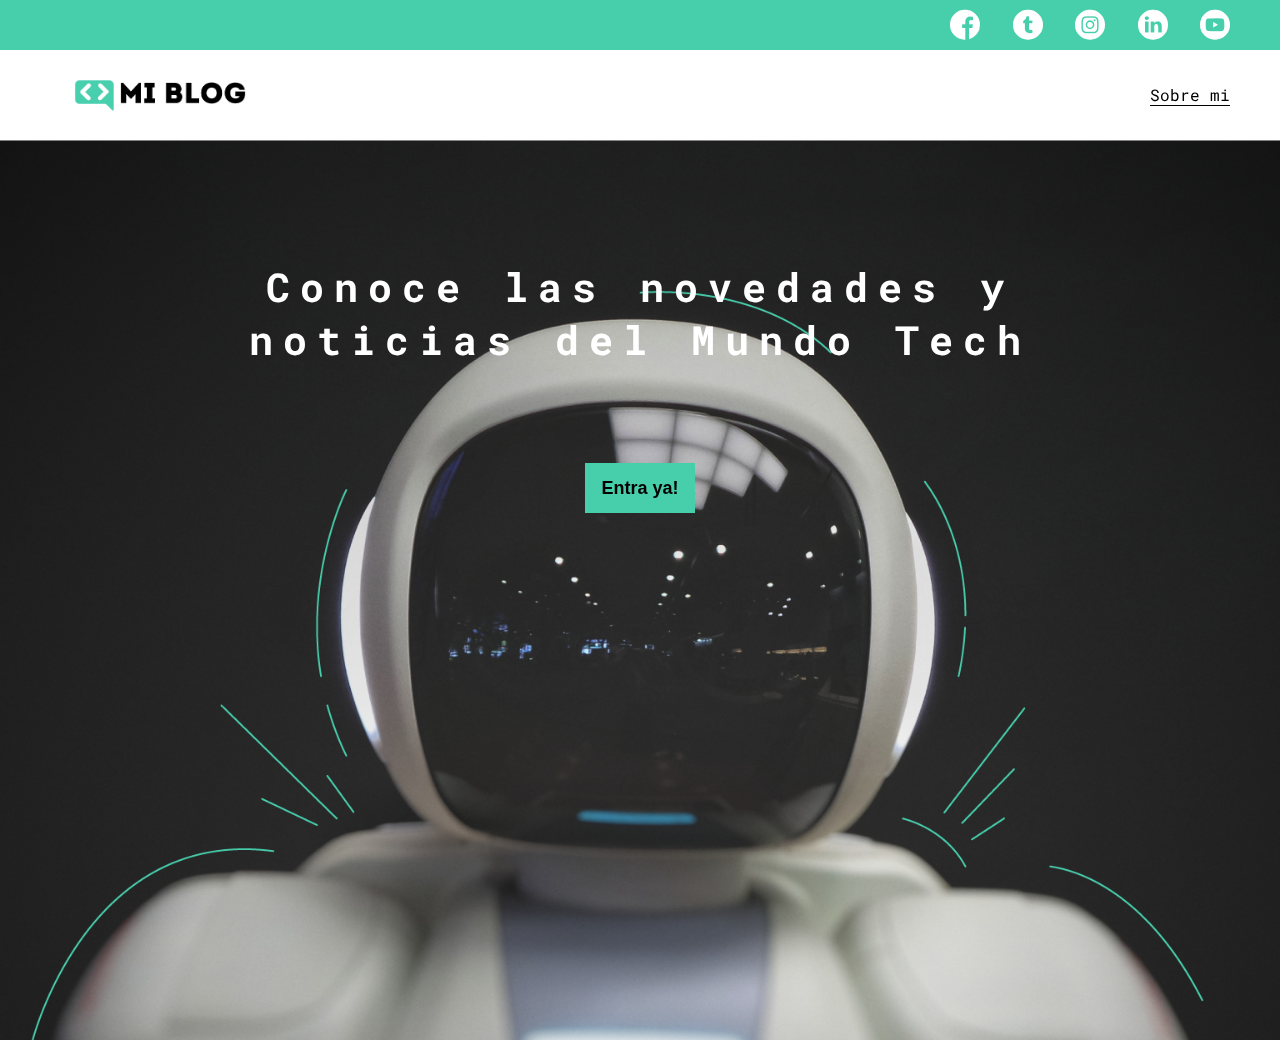
<file: index.html>
<!DOCTYPE html>
<html lang="en">
  <head>
    <meta charset="UTF-8" />
    <meta http-equiv="X-UA-Compatible" content="IE=edge" />
    <meta name="viewport" content="width=device-width, initial-scale=1.0" />
    <link rel="stylesheet" href="css/index.css" />
    <link rel="stylesheet" href="css/font/flaticon.css" />
    <link rel="preconnect" href="https://fonts.googleapis.com" />
    <link rel="preconnect" href="https://fonts.gstatic.com" crossorigin />
    <link
      href="https://fonts.googleapis.com/css2?family=Roboto+Mono:wght@400;500;700&family=Roboto+Slab:wght@400;700&family=Roboto:ital,wght@0,400;0,500;0,700;1,900&display=swap"
      rel="stylesheet"
    />
    <title>Mi Blog</title>
  </head>
  <body>
    <header>
      <section class="header-icons-container">
        <div class="icons">
          <a href=""><span class="flaticon-001-facebook"></span></a>
          <a href=""><span class="flaticon-002-twitter"></span></a>
          <a href=""><span class="flaticon-011-instagram"></span></a>
          <a href=""><span class="flaticon-010-linkedin"></span></a>
          <a href=""><span class="flaticon-008-youtube"></span></a>
        </div>
      </section>
      <nav>
        <section class="nav-logo-container">
          <a href="index.html"
            ><img src="assets/img/Logo-negro.png" alt="Logo del blog"
          /></a>
        </section>
        <section class="profile-link">
          <a href="profile.html">Sobre mi</a>
        </section>
      </nav>
    </header>
    <main class="home-main">
      <section>
        <p class="home-main-text">
          Conoce las novedades y noticias del Mundo Tech
        </p>
        <button class="home-main-button">
          <a href="blogs.html">Entra ya!</a>
        </button>
      </section>
    </main>
  </body>
</html>
</file>
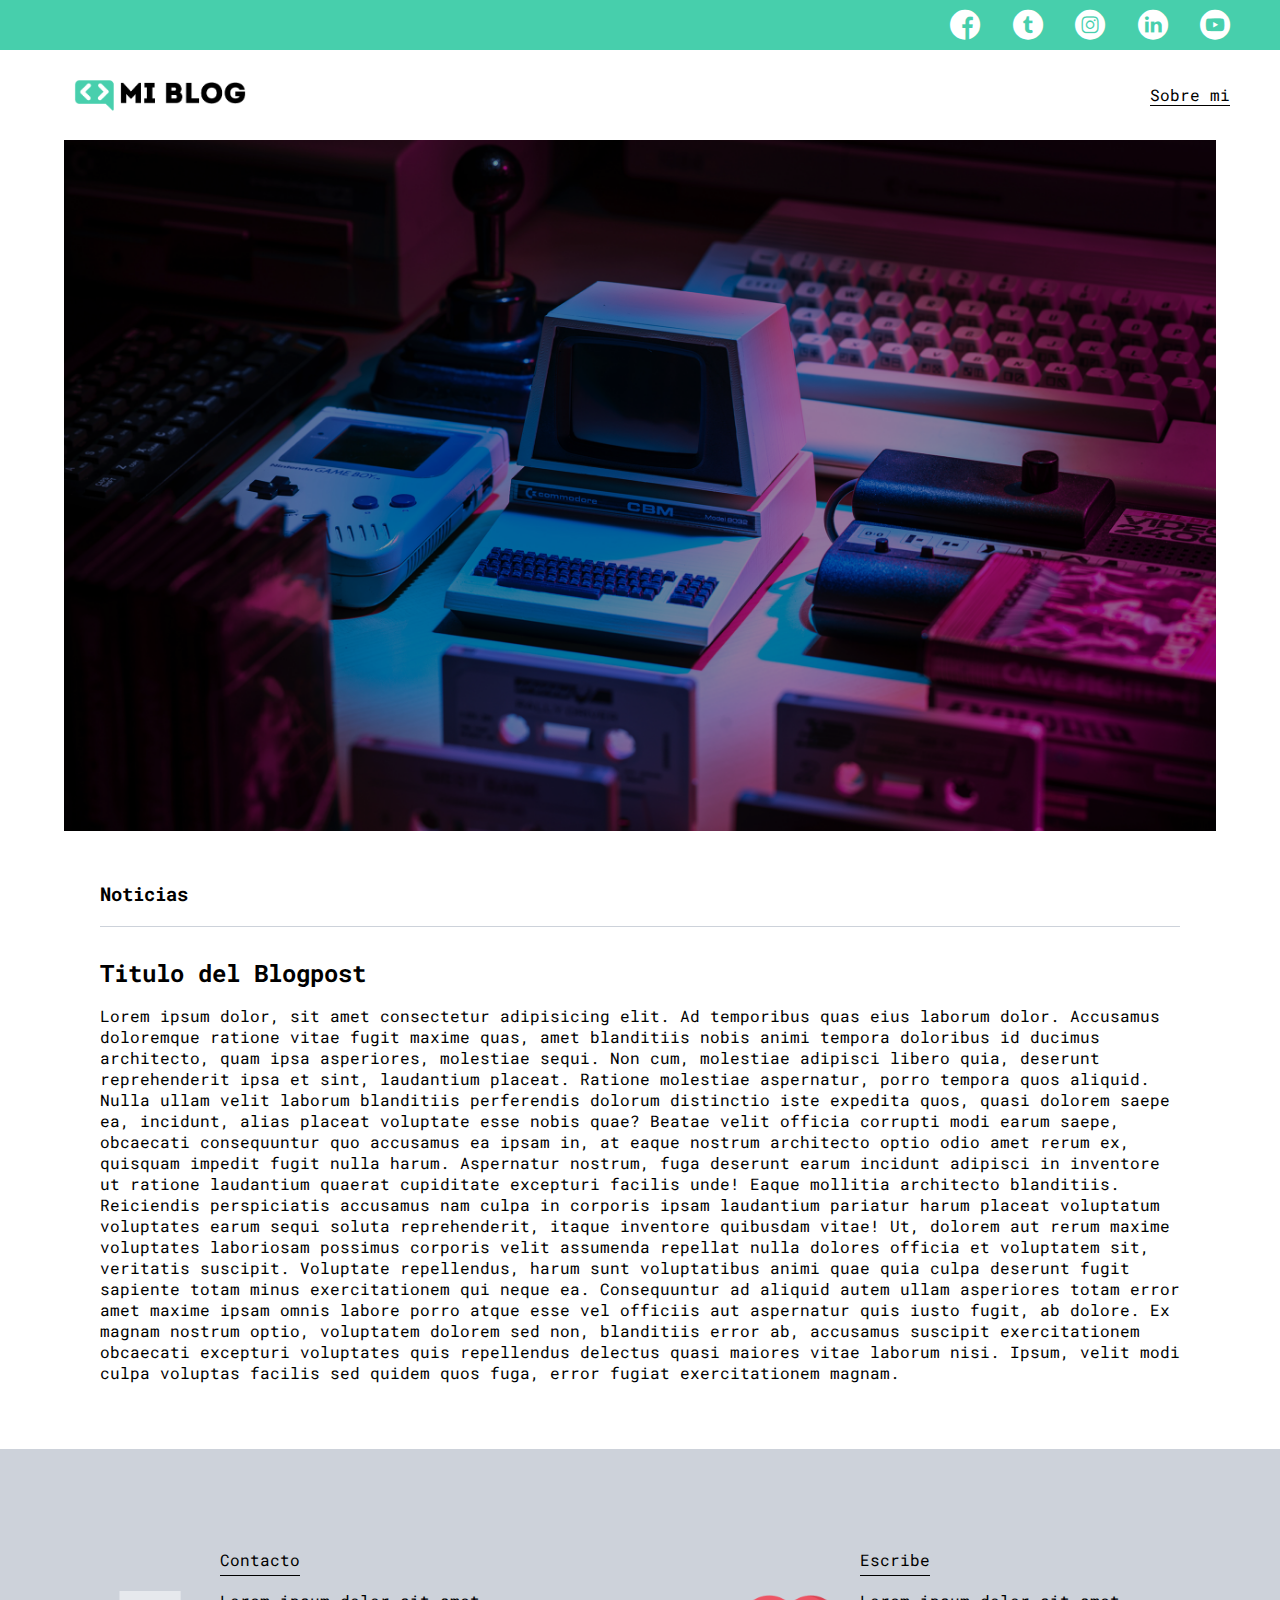
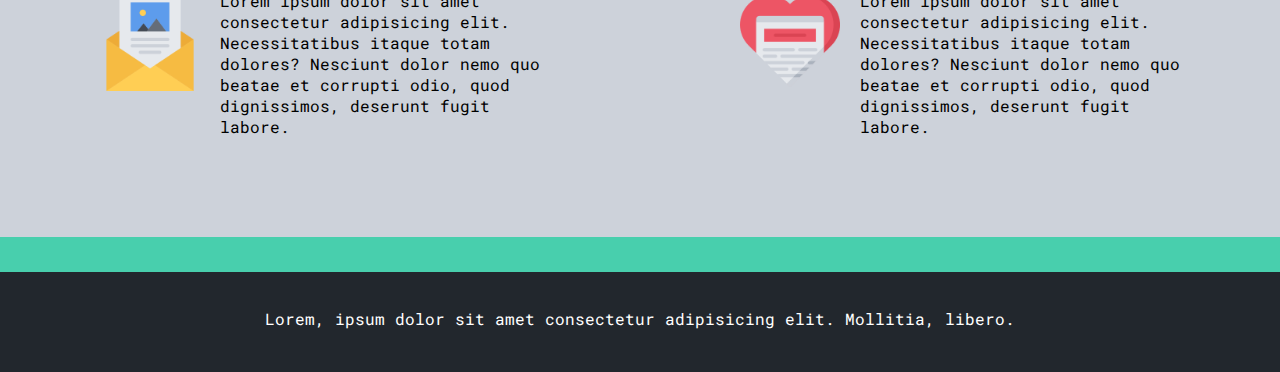
<file: blog.html>
<!DOCTYPE html>
<html lang="en">
  <head>
    <meta charset="UTF-8" />
    <meta http-equiv="X-UA-Compatible" content="IE=edge" />
    <meta name="viewport" content="width=device-width, initial-scale=1.0" />
    <link rel="stylesheet" href="css/blog.css" />
    <link rel="stylesheet" href="css/font/flaticon.css" />
    <link rel="preconnect" href="https://fonts.googleapis.com" />
    <link rel="preconnect" href="https://fonts.gstatic.com" crossorigin />
    <link
      href="https://fonts.googleapis.com/css2?family=Roboto+Mono:wght@400;500;700&family=Roboto+Slab:wght@400;700&family=Roboto:ital,wght@0,400;0,500;0,700;1,900&display=swap"
      rel="stylesheet"
    />
    <title>Mi Blog</title>
  </head>
  <body>
    <header>
      <section class="header-icons-container">
        <div class="icons">
          <a href=""><span class="flaticon-001-facebook"></span></a>
          <a href=""><span class="flaticon-002-twitter"></span></a>
          <a href=""><span class="flaticon-011-instagram"></span></a>
          <a href=""><span class="flaticon-010-linkedin"></span></a>
          <a href=""><span class="flaticon-008-youtube"></span></a>
        </div>
      </section>
      <nav>
        <section class="nav-logo-container">
          <a href="index.html"
            ><img src="assets/img/Logo-negro.png" alt="Logo del blog"
          /></a>
        </section>
        <section class="profile-link">
          <a href="profile.html">Sobre mi</a>
        </section>
      </nav>
    </header>
    <main class="blog-main">
      <section class="blog-main-image-container">
        <div class="blog-main-img">
          <img src="assets/img/main-news-img.png" alt="" />
        </div>
      </section>
      <section class="blog-main-description-container">
        <div class="grid-container blog-main-description">
          <span class="blog-main-description-new">Noticias</span>
          <div class="blog-main-description-info">
            <span class="blog-main-description-title">Titulo del Blogpost</span>
            <p>
              Lorem ipsum dolor, sit amet consectetur adipisicing elit. Ad
              temporibus quas eius laborum dolor. Accusamus doloremque ratione
              vitae fugit maxime quas, amet blanditiis nobis animi tempora
              doloribus id ducimus architecto, quam ipsa asperiores, molestiae
              sequi. Non cum, molestiae adipisci libero quia, deserunt
              reprehenderit ipsa et sint, laudantium placeat. Ratione molestiae
              aspernatur, porro tempora quos aliquid. Nulla ullam velit laborum
              blanditiis perferendis dolorum distinctio iste expedita quos,
              quasi dolorem saepe ea, incidunt, alias placeat voluptate esse
              nobis quae? Beatae velit officia corrupti modi earum saepe,
              obcaecati consequuntur quo accusamus ea ipsam in, at eaque nostrum
              architecto optio odio amet rerum ex, quisquam impedit fugit nulla
              harum. Aspernatur nostrum, fuga deserunt earum incidunt adipisci
              in inventore ut ratione laudantium quaerat cupiditate excepturi
              facilis unde! Eaque mollitia architecto blanditiis. Reiciendis
              perspiciatis accusamus nam culpa in corporis ipsam laudantium
              pariatur harum placeat voluptatum voluptates earum sequi soluta
              reprehenderit, itaque inventore quibusdam vitae! Ut, dolorem aut
              rerum maxime voluptates laboriosam possimus corporis velit
              assumenda repellat nulla dolores officia et voluptatem sit,
              veritatis suscipit. Voluptate repellendus, harum sunt voluptatibus
              animi quae quia culpa deserunt fugit sapiente totam minus
              exercitationem qui neque ea. Consequuntur ad aliquid autem ullam
              asperiores totam error amet maxime ipsam omnis labore porro atque
              esse vel officiis aut aspernatur quis iusto fugit, ab dolore. Ex
              magnam nostrum optio, voluptatem dolorem sed non, blanditiis error
              ab, accusamus suscipit exercitationem obcaecati excepturi
              voluptates quis repellendus delectus quasi maiores vitae laborum
              nisi. Ipsum, velit modi culpa voluptas facilis sed quidem quos
              fuga, error fugiat exercitationem magnam.
            </p>
          </div>
        </div>
      </section>
      <section class="main-contact">
        <div class="contact-container">
          <div class="contact">
            <a href="index.html">
              <img src="assets/img/013-newsletter.png" alt="Logo del blog" />
            </a>
            <div class="contact-button-description">
              <div class="">
                <a href="index.html" class="blogs-button">Contacto</a>
              </div>
              <span>
                Lorem ipsum dolor sit amet consectetur adipisicing elit.
                Necessitatibus itaque totam dolores? Nesciunt dolor nemo quo
                beatae et corrupti odio, quod dignissimos, deserunt fugit
                labore.
              </span>
            </div>
          </div>
          <div class="writeMe">
            <a href="index.html">
              <img src="assets/img/006-like.png" alt="Logo del blog" />
            </a>
            <div class="writeMe-button-description">
              <div class="">
                <a href="index.html" class="blogs-button">Escribe</a>
              </div>
              <span>
                Lorem ipsum dolor sit amet consectetur adipisicing elit.
                Necessitatibus itaque totam dolores? Nesciunt dolor nemo quo
                beatae et corrupti odio, quod dignissimos, deserunt fugit
                labore.
              </span>
            </div>
          </div>
        </div>
      </section>
    </main>
  </body>
  <footer>
    <p>
      Lorem, ipsum dolor sit amet consectetur adipisicing elit. Mollitia,
      libero.
    </p>
  </footer>
</html>
</file>
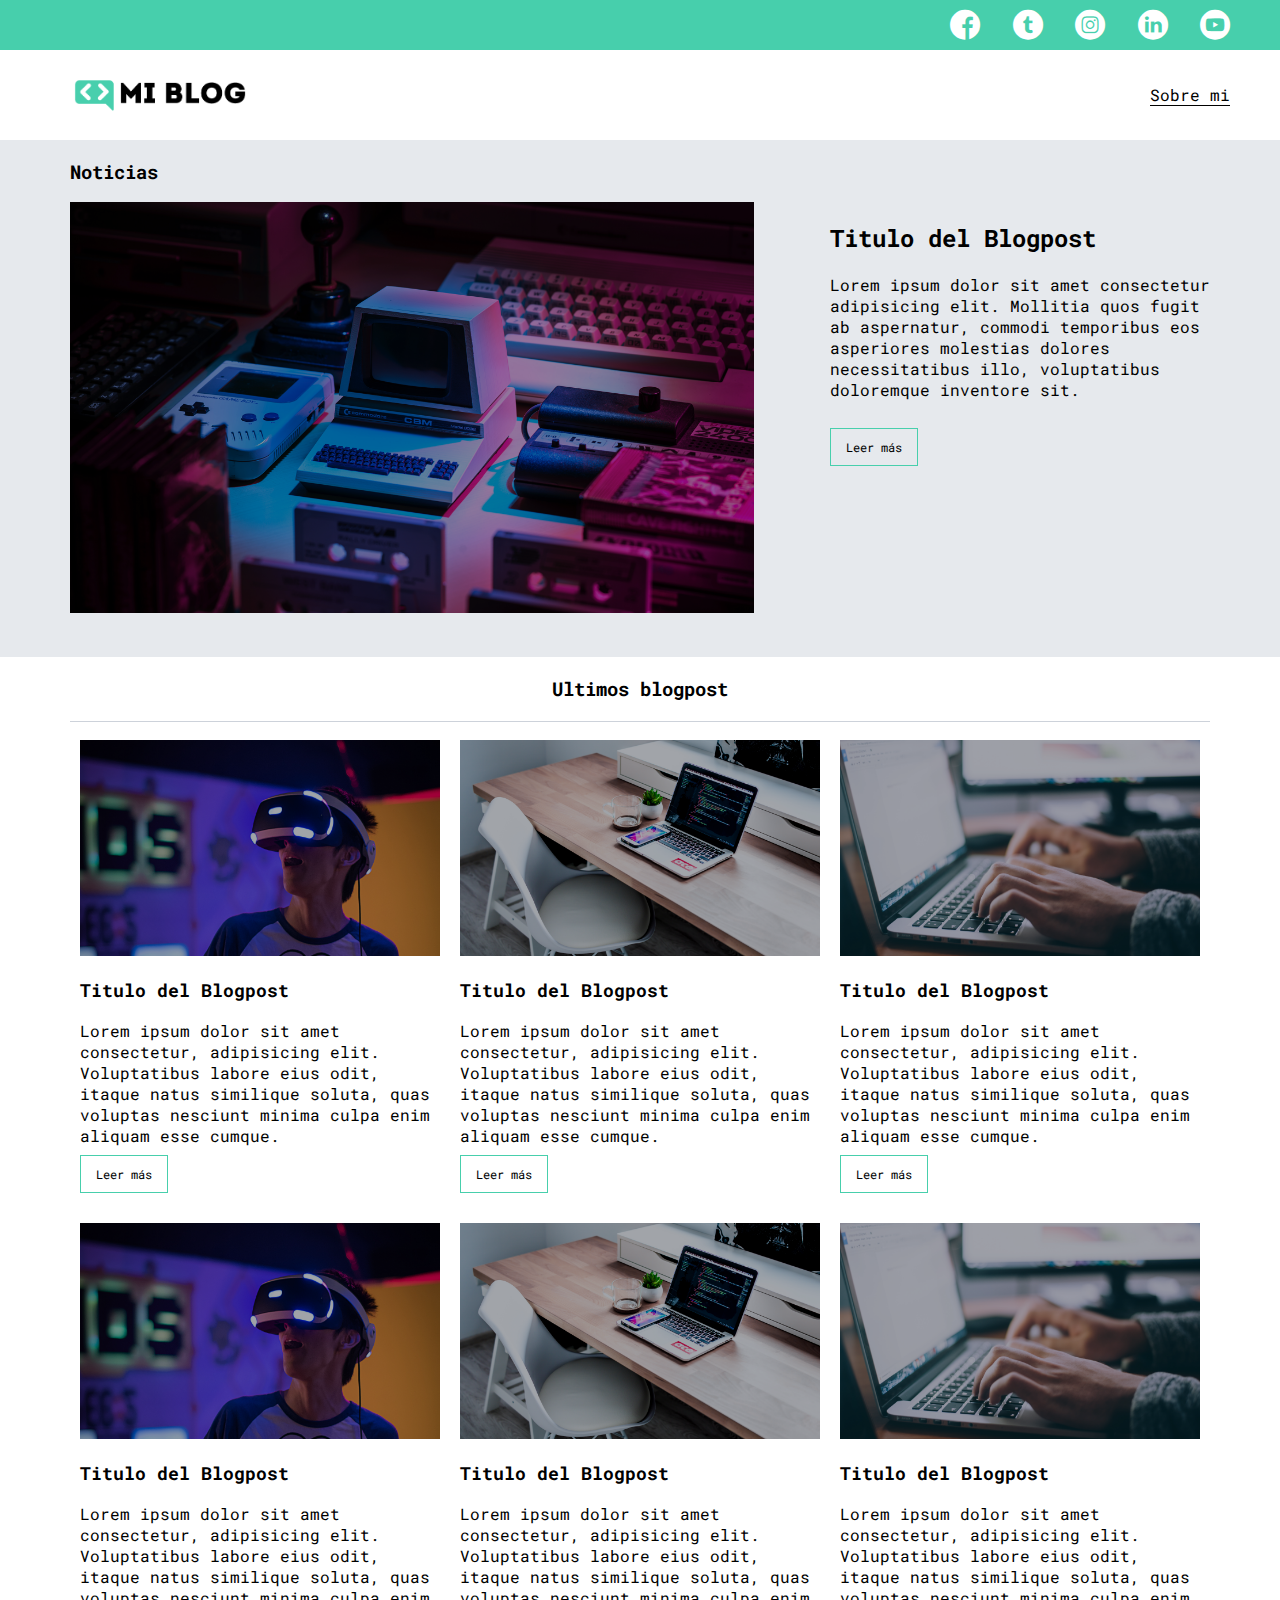
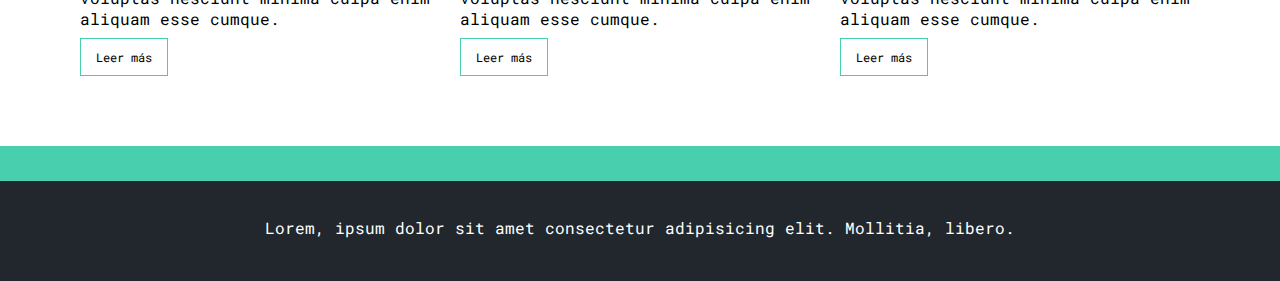
<file: blogs.html>
<!DOCTYPE html>
<html lang="en">
  <head>
    <meta charset="UTF-8" />
    <meta http-equiv="X-UA-Compatible" content="IE=edge" />
    <meta name="viewport" content="width=device-width, initial-scale=1.0" />
    <link rel="stylesheet" href="css/blogs.css" />
    <link rel="stylesheet" href="css/font/flaticon.css" />
    <link rel="preconnect" href="https://fonts.googleapis.com" />
    <link rel="preconnect" href="https://fonts.gstatic.com" crossorigin />
    <link
      href="https://fonts.googleapis.com/css2?family=Roboto+Mono:wght@400;500;700&family=Roboto+Slab:wght@400;700&family=Roboto:ital,wght@0,400;0,500;0,700;1,900&display=swap"
      rel="stylesheet"
    />
    <title>Mi Blog</title>
  </head>
  <body>
    <header>
      <section class="header-icons-container">
        <div class="icons">
          <a href=""><span class="flaticon-001-facebook"></span></a>
          <a href=""><span class="flaticon-002-twitter"></span></a>
          <a href=""><span class="flaticon-011-instagram"></span></a>
          <a href=""><span class="flaticon-010-linkedin"></span></a>
          <a href=""><span class="flaticon-008-youtube"></span></a>
        </div>
      </section>
      <nav>
        <section class="nav-logo-container">
          <a href="index.html"
            ><img src="assets/img/Logo-negro.png" alt="Logo del blog"
          /></a>
        </section>
        <section class="profile-link">
          <a href="profile.html">Sobre mi</a>
        </section>
      </nav>
    </header>
    <main class="blogs-main">
      <section class="blogs-news-container">
        <div class="grid-container blogs-main-new">
          <h3>Noticias</h3>
          <div class="blogs-news-img-container">
            <img
              src="assets/img/main-news-img.png"
              alt="Imagen principal del blog"
            />
          </div>
          <div class="blogs-news-info-container">
            <h2>Titulo del Blogpost</h2>
            <p>
              Lorem ipsum dolor sit amet consectetur adipisicing elit. Mollitia
              quos fugit ab aspernatur, commodi temporibus eos asperiores
              molestias dolores necessitatibus illo, voluptatibus doloremque
              inventore sit.
            </p>
            <a href="blog.html" class="blogs-button">Leer más</a>
          </div>
        </div>
      </section>
      <section class="blogs-post-container">
        <div class="grid-container">
          <h3>Ultimos blogpost</h3>
          <div class="blogs-post-article-container">
            <article class="blogs-post-container">
              <img src="assets/img/post-1.png" alt="" />
              <p class="blogs-post-article-title">Titulo del Blogpost</p>
              <p>
                Lorem ipsum dolor sit amet consectetur, adipisicing elit.
                Voluptatibus labore eius odit, itaque natus similique soluta,
                quas voluptas nesciunt minima culpa enim aliquam esse cumque.
              </p>
              <a href="blog.html" class="blogs-button">Leer más</a>
            </article>
            <article class="blogs-post-container">
              <img src="assets/img/post-2.png" alt="" />
              <p class="blogs-post-article-title">Titulo del Blogpost</p>
              <p>
                Lorem ipsum dolor sit amet consectetur, adipisicing elit.
                Voluptatibus labore eius odit, itaque natus similique soluta,
                quas voluptas nesciunt minima culpa enim aliquam esse cumque.
              </p>
              <a href="blog.html" class="blogs-button">Leer más</a>
            </article>
            <article class="blogs-post-container">
              <img src="assets/img/post-3.png" alt="" />
              <p class="blogs-post-article-title">Titulo del Blogpost</p>
              <p>
                Lorem ipsum dolor sit amet consectetur, adipisicing elit.
                Voluptatibus labore eius odit, itaque natus similique soluta,
                quas voluptas nesciunt minima culpa enim aliquam esse cumque.
              </p>
              <a href="blog.html" class="blogs-button">Leer más</a>
            </article>
            <article class="blogs-post-container">
              <img src="assets/img/post-1.png" alt="" />
              <p class="blogs-post-article-title">Titulo del Blogpost</p>
              <p>
                Lorem ipsum dolor sit amet consectetur, adipisicing elit.
                Voluptatibus labore eius odit, itaque natus similique soluta,
                quas voluptas nesciunt minima culpa enim aliquam esse cumque.
              </p>
              <a href="blog.html" class="blogs-button">Leer más</a>
            </article>
            <article class="blogs-post-container">
              <img src="assets/img/post-2.png" alt="" />
              <p class="blogs-post-article-title">Titulo del Blogpost</p>
              <p>
                Lorem ipsum dolor sit amet consectetur, adipisicing elit.
                Voluptatibus labore eius odit, itaque natus similique soluta,
                quas voluptas nesciunt minima culpa enim aliquam esse cumque.
              </p>
              <a href="blog.html" class="blogs-button">Leer más</a>
            </article>
            <article class="blogs-post-container">
              <img src="assets/img/post-3.png" alt="" />
              <p class="blogs-post-article-title">Titulo del Blogpost</p>
              <p>
                Lorem ipsum dolor sit amet consectetur, adipisicing elit.
                Voluptatibus labore eius odit, itaque natus similique soluta,
                quas voluptas nesciunt minima culpa enim aliquam esse cumque.
              </p>
              <a href="blog.html" class="blogs-button">Leer más</a>
            </article>
          </div>
        </div>
      </section>
    </main>
  </body>
  <footer>
    <p>
      Lorem, ipsum dolor sit amet consectetur adipisicing elit. Mollitia,
      libero.
    </p>
  </footer>
</html>
</file>
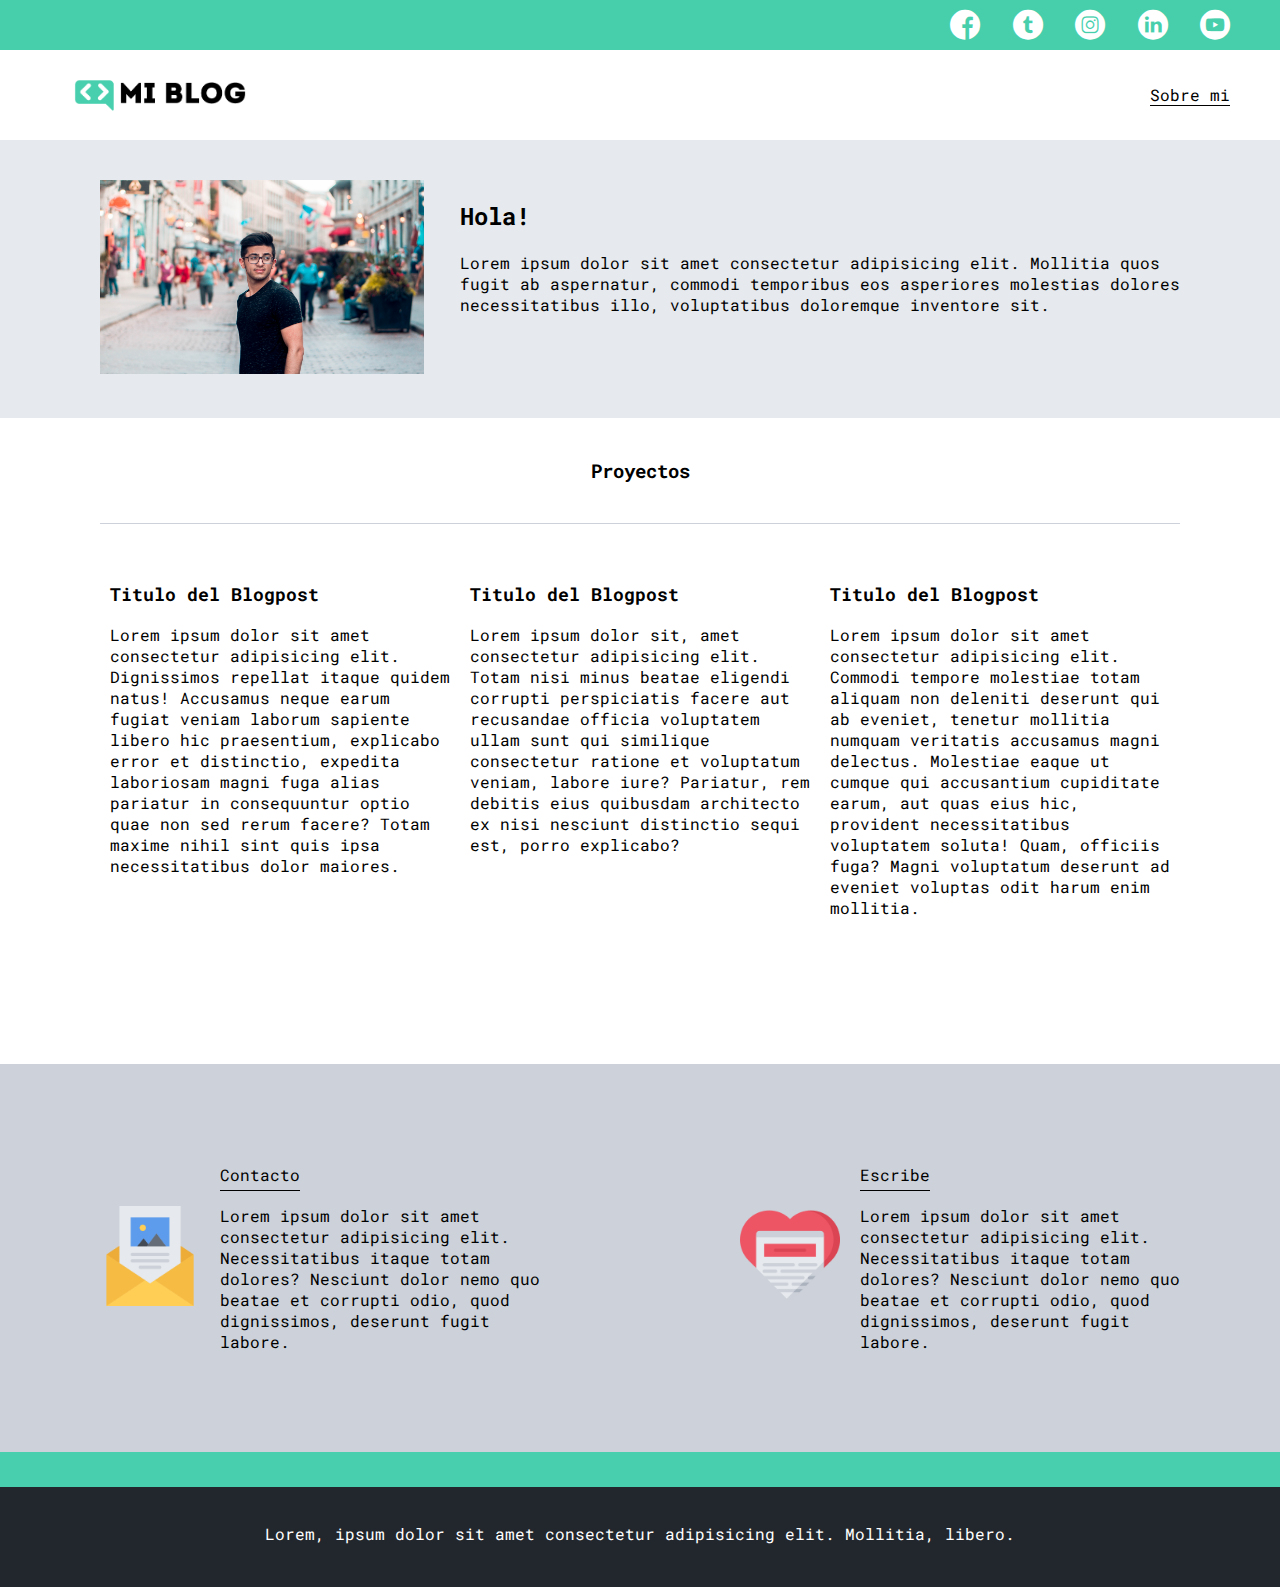
<file: profile.html>
<!DOCTYPE html>
<html lang="en">
  <head>
    <meta charset="UTF-8" />
    <meta http-equiv="X-UA-Compatible" content="IE=edge" />
    <meta name="viewport" content="width=device-width, initial-scale=1.0" />
    <link rel="stylesheet" href="css/profile.css" />
    <link rel="stylesheet" href="css/font/flaticon.css" />
    <link rel="preconnect" href="https://fonts.googleapis.com" />
    <link rel="preconnect" href="https://fonts.gstatic.com" crossorigin />
    <link
      href="https://fonts.googleapis.com/css2?family=Roboto+Mono:wght@400;500;700&family=Roboto+Slab:wght@400;700&family=Roboto:ital,wght@0,400;0,500;0,700;1,900&display=swap"
      rel="stylesheet"
    />
    <title>Mi Blog</title>
  </head>
  <body>
    <header>
      <section class="header-icons-container">
        <div class="icons">
          <a href=""><span class="flaticon-001-facebook"></span></a>
          <a href=""><span class="flaticon-002-twitter"></span></a>
          <a href=""><span class="flaticon-011-instagram"></span></a>
          <a href=""><span class="flaticon-010-linkedin"></span></a>
          <a href=""><span class="flaticon-008-youtube"></span></a>
        </div>
      </section>
      <nav>
        <section class="nav-logo-container">
          <a href="index.html"
            ><img src="assets/img/Logo-negro.png" alt="Logo del blog"
          /></a>
        </section>
        <section class="profile-link">
          <a href="profile.html">Sobre mi</a>
        </section>
      </nav>
    </header>
    <main class="main-profile">
      <section class="blogs-news-container">
        <div class="grid-container blogs-main-new">
          <div class="blogs-news-img-container">
            <img
              src="assets/img/profile-pic.jpg"
              alt="Imagen principal del blog"
            />
          </div>
          <div class="blogs-news-info-container">
            <h2>Hola!</h2>
            <p>
              Lorem ipsum dolor sit amet consectetur adipisicing elit. Mollitia
              quos fugit ab aspernatur, commodi temporibus eos asperiores
              molestias dolores necessitatibus illo, voluptatibus doloremque
              inventore sit.
            </p>
          </div>
        </div>
      </section>
      <section class="blogs-post-container">
        <div class="grid-container">
          <h3>Proyectos</h3>
          <div class="blogs-post-article-container">
            <article class="blogs-post-container">
              <p class="blogs-post-article-title">Titulo del Blogpost</p>
              <p>
                Lorem ipsum dolor sit amet consectetur adipisicing elit.
                Dignissimos repellat itaque quidem natus! Accusamus neque earum
                fugiat veniam laborum sapiente libero hic praesentium, explicabo
                error et distinctio, expedita laboriosam magni fuga alias
                pariatur in consequuntur optio quae non sed rerum facere? Totam
                maxime nihil sint quis ipsa necessitatibus dolor maiores.
              </p>
            </article>
            <article class="blogs-post-container">
              <p class="blogs-post-article-title">Titulo del Blogpost</p>
              <p>
                Lorem ipsum dolor sit, amet consectetur adipisicing elit. Totam
                nisi minus beatae eligendi corrupti perspiciatis facere aut
                recusandae officia voluptatem ullam sunt qui similique
                consectetur ratione et voluptatum veniam, labore iure? Pariatur,
                rem debitis eius quibusdam architecto ex nisi nesciunt
                distinctio sequi est, porro explicabo?
              </p>
            </article>
            <article class="blogs-post-container">
              <p class="blogs-post-article-title">Titulo del Blogpost</p>
              <p>
                Lorem ipsum dolor sit amet consectetur adipisicing elit. Commodi
                tempore molestiae totam aliquam non deleniti deserunt qui ab
                eveniet, tenetur mollitia numquam veritatis accusamus magni
                delectus. Molestiae eaque ut cumque qui accusantium cupiditate
                earum, aut quas eius hic, provident necessitatibus voluptatem
                soluta! Quam, officiis fuga? Magni voluptatum deserunt ad
                eveniet voluptas odit harum enim mollitia.
              </p>
            </article>
          </div>
        </div>
      </section>
      <section class="main-contact">
        <div class="contact-container">
          <div class="contact">
            <a href="index.html">
              <img src="assets/img/013-newsletter.png" alt="Logo del blog" />
            </a>
            <div class="contact-button-description">
              <div class="">
                <a href="index.html" class="blogs-button">Contacto</a>
              </div>
              <span>
                Lorem ipsum dolor sit amet consectetur adipisicing elit.
                Necessitatibus itaque totam dolores? Nesciunt dolor nemo quo
                beatae et corrupti odio, quod dignissimos, deserunt fugit
                labore.
              </span>
            </div>
          </div>
          <div class="writeMe">
            <a href="index.html">
              <img src="assets/img/006-like.png" alt="Logo del blog" />
            </a>
            <div class="writeMe-button-description">
              <div class="">
                <a href="index.html" class="blogs-button">Escribe</a>
              </div>
              <span>
                Lorem ipsum dolor sit amet consectetur adipisicing elit.
                Necessitatibus itaque totam dolores? Nesciunt dolor nemo quo
                beatae et corrupti odio, quod dignissimos, deserunt fugit
                labore.
              </span>
            </div>
          </div>
        </div>
      </section>
    </main>
  </body>
  <footer>
    <p>
      Lorem, ipsum dolor sit amet consectetur adipisicing elit. Mollitia,
      libero.
    </p>
  </footer>
</html>
</file>
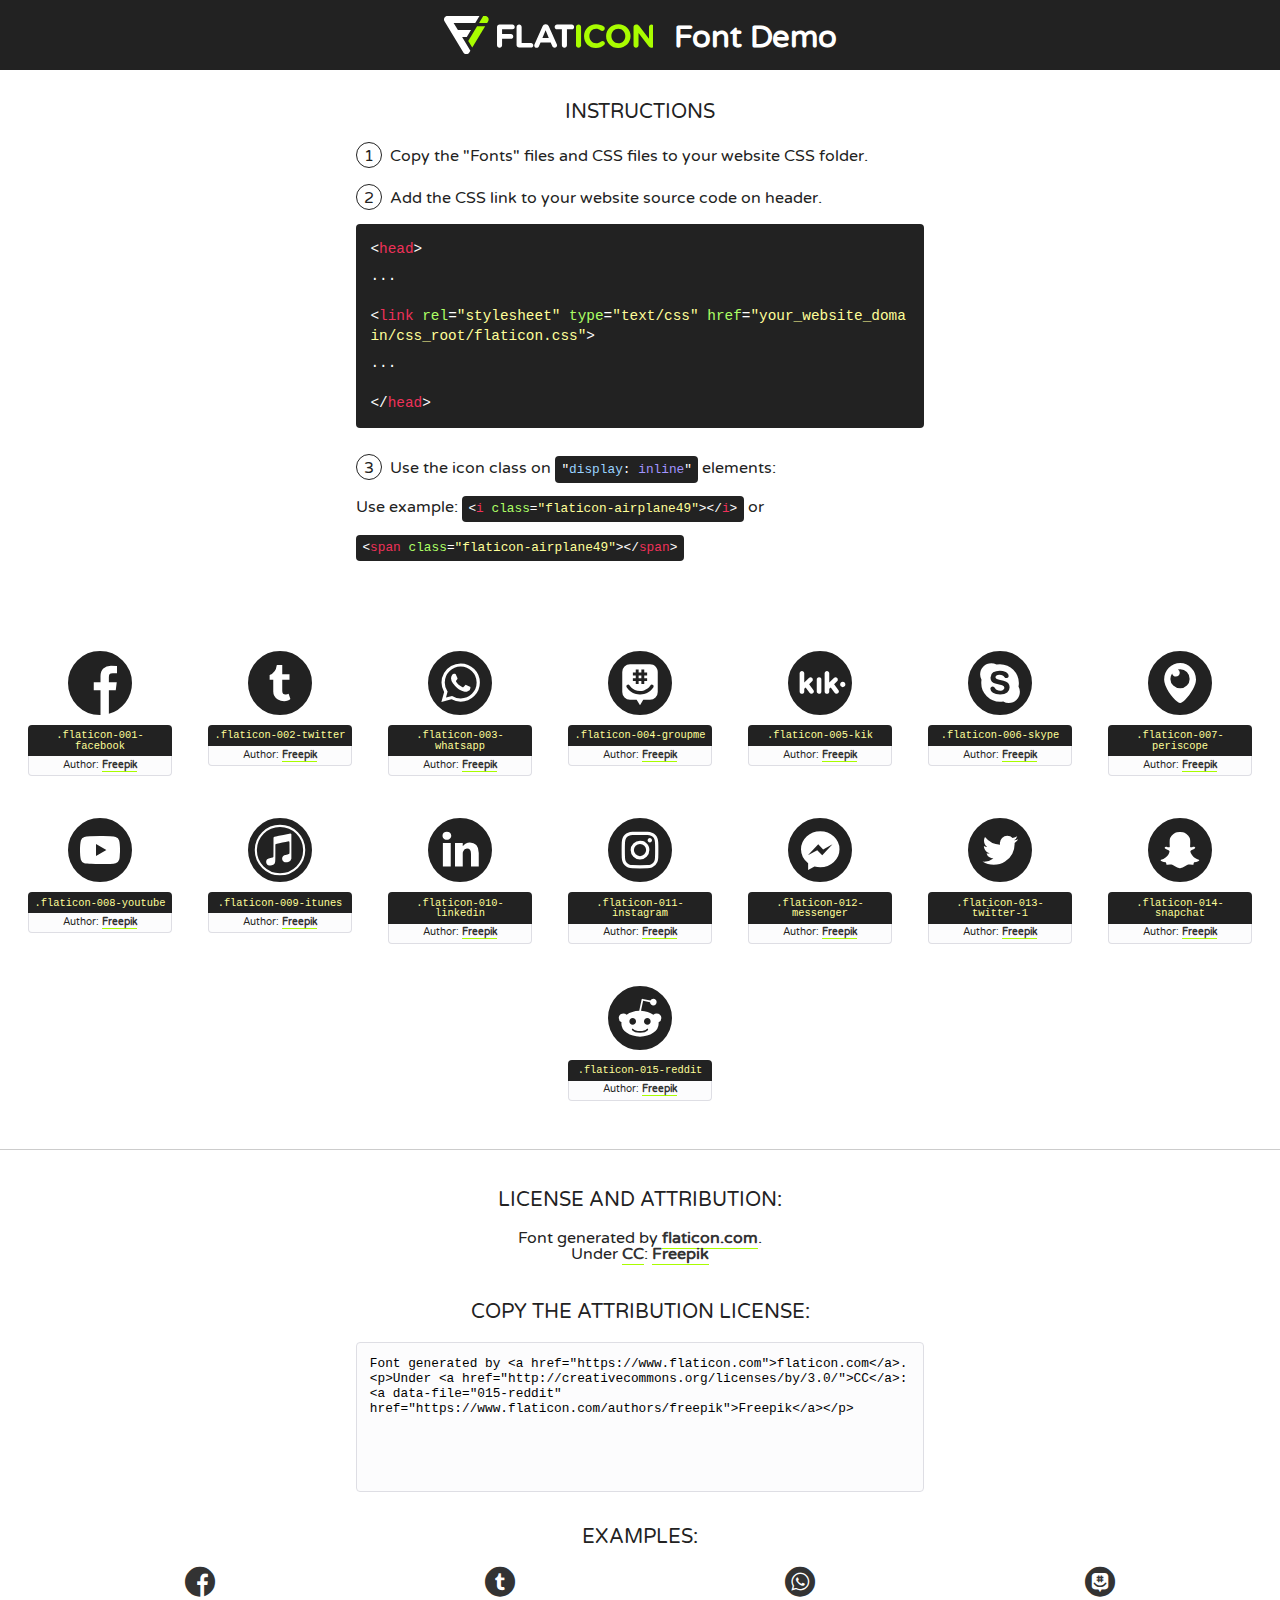
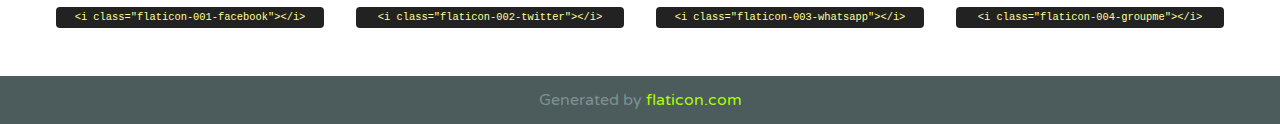
<file: css/font/flaticon.html>
<!DOCTYPE html>
<!--
  Flaticon icon font: Flaticon
  Creation date: 20/12/2018 09:27
-->
<html>
<!DOCTYPE html>
<html>

<head>
    <title>Flaticon WebFont</title>
    <link href="http://fonts.googleapis.com/css?family=Varela+Round" rel="stylesheet" type="text/css" />
    <link rel="stylesheet" type="text/css" href="flaticon.css">
    <meta charset="UTF-8">
    <style>
    html, body, div, span, applet, object, iframe,
    h1, h2, h3, h4, h5, h6, p, blockquote, pre,
    a, abbr, acronym, address, big, cite, code,
    del, dfn, em, img, ins, kbd, q, s, samp,
    small, strike, strong, sub, sup, tt, var,
    b, u, i, center,
    dl, dt, dd, ol, ul, li,
    fieldset, form, label, legend,
    table, caption, tbody, tfoot, thead, tr, th, td,
    article, aside, canvas, details, embed, 
    figure, figcaption, footer, header, hgroup, 
    menu, nav, output, ruby, section, summary,
    time, mark, audio, video {
        margin: 0;
        padding: 0;
        border: 0;
        font-size: 100%;
        font: inherit;
        vertical-align: baseline;
    }
    /* HTML5 display-role reset for older browsers */
    article, aside, details, figcaption, figure, 
    footer, header, hgroup, menu, nav, section {
        display: block;
    }
    body {
        line-height: 1;
    }
    ol, ul {
        list-style: none;
    }
    blockquote, q {
        quotes: none;
    }
    blockquote:before, blockquote:after,
    q:before, q:after {
        content: '';
        content: none;
    }
    table {
        border-collapse: collapse;
        border-spacing: 0;
    }
    body {
        font-family: 'Varela Round', Helvetica, Arial, sans-serif;
        font-size: 16px;
        color: #222;
    }
    a {
        color: #333;
        border-bottom: 1px solid #a9fd00;
        font-weight: bold;
        text-decoration: none;
    }
    * {
        -moz-box-sizing: border-box;
        -webkit-box-sizing: border-box;
        box-sizing: border-box;
        margin: 0;
        padding: 0;
    }
    [class^="flaticon-"]:before, [class*=" flaticon-"]:before, [class^="flaticon-"]:after, [class*=" flaticon-"]:after {
        font-family: Flaticon;
        font-size: 30px;
        font-style: normal;
        margin-left: 20px;
        color: #333;
    }
    .wrapper {
        max-width: 600px;
        margin: auto;
        padding: 0 1em;
    }
    .title {
        font-size: 1.25em;
        text-align: center;
        margin-bottom: 1em;
        text-transform: uppercase;
    }
    header {
        text-align: center;
        background-color: #222;
        color: #fff;
        padding: 1em;
    }
    header .logo {
        width: 210px;
        height: 38px;
        display: inline-block;
        vertical-align: middle;
        margin-right: 1em;
        border: none;
    }
    header strong {
        font-size: 1.95em;
        font-weight: bold;
        vertical-align: middle;
        margin-top: 5px;
        display: inline-block;
    }
    .demo {
        margin: 2em auto;
        line-height: 1.25em;
    }
    .demo ul li {
        margin-bottom: 1em;
    }
    .demo ul li .num {
        color: #222;
        border-radius: 20px;
        display: inline-block;
        width: 26px;
        padding: 3px;
        height: 26px;
        text-align: center;
        margin-right: 0.5em;
        border: 1px solid #222;
    }
    .demo ul li code {
        background-color: #222;
        border-radius: 4px;
        padding: 0.25em 0.5em;
        display: inline-block;
        color: #fff;
        font-family: Consolas,Monaco,Lucida Console,Liberation Mono,DejaVu Sans Mono,Bitstream Vera Sans Mono,Courier New, monospace;
        font-weight: lighter;
        margin-top: 1em;
        font-size: 0.8em;
        word-break: break-all;
    }
    .demo ul li code.big {
        padding: 1em;
        font-size: 0.9em;
    }
    .demo ul li code .red {
        color: #EF3159;
    }
    .demo ul li code .green {
        color: #ACFF65;
    }
    .demo ul li code .yellow {
        color: #FFFF99;
    }
    .demo ul li code .blue {
        color: #99D3FF;
    }
    .demo ul li code .purple {
        color: #A295FF;
    }
    .demo ul li code .dots {
        margin-top: 0.5em;
        display: block;
    }
    #glyphs {
        border-bottom: 1px solid #ccc;
        padding: 2em 0;
        text-align: center;
    }
    .glyph {
        display: inline-block;
        width: 9em;
        margin: 1em;
        text-align: center;
        vertical-align: top;
        background: #FFF;
    }
    .glyph .glyph-icon {
        padding: 10px;
        display: block;
        font-family:"Flaticon";
        font-size: 64px;
        line-height: 1;
    }
    .glyph .glyph-icon:before {
        font-size: 64px;
        color: #222;
        margin-left: 0;
    }
    .class-name {
        font-size: 0.65em;
        background-color: #222;
        color: #fff;
        border-radius: 4px 4px 0 0;
        padding: 0.5em;
        color: #FFFF99;
        font-family: Consolas,Monaco,Lucida Console,Liberation Mono,DejaVu Sans Mono,Bitstream Vera Sans Mono,Courier New, monospace;
    }
    .author-name {
        font-size: 0.6em;
        background-color: #fcfcfd;
        border: 1px solid #DEDEE4;
        border-top: 0;
        border-radius: 0 0 4px 4px;
        padding: 0.5em;
    }
    .class-name:last-child {
        font-size: 10px;
        color:#888;
    }
    .class-name:last-child a {
        font-size: 10px;
        color:#555;
    }
    .class-name:last-child a:hover {
        color:#a9fd00;
    }
    .glyph > input {
        display: block;
        width: 100px;
        margin: 5px auto;
        text-align: center;
        font-size: 12px;
        cursor: text;
    }
    .glyph > input.icon-input {
        font-family:"Flaticon";
        font-size: 16px;
        margin-bottom: 10px;
    }
    .attribution .title {
        margin-top: 2em;
    }
    .attribution textarea {
        background-color: #fcfcfd;
        padding: 1em;
        border: none;
        box-shadow: none;
        border: 1px solid #DEDEE4;
        border-radius: 4px;
        resize: none;
        width: 100%;
        height: 150px;
        font-size: 0.8em;
        font-family: Consolas,Monaco,Lucida Console,Liberation Mono,DejaVu Sans Mono,Bitstream Vera Sans Mono,Courier New, monospace;
        -webkit-appearance: none;
    }
    .iconsuse {
        margin: 2em auto;
        text-align: center;
        max-width: 1200px;
    }
    .iconsuse:after {
        content: '';
        display: table;
        clear: both;
    }
    .iconsuse .image {
        float: left;
        width: 25%;
        padding: 0 1em;
    }
    .iconsuse .image p {
        margin-bottom: 1em;
    }
    .iconsuse .image span {
        display: block;
        font-size: 0.65em;
        background-color: #222;
        color: #fff;
        border-radius: 4px;
        padding: 0.5em;
        color: #FFFF99;
        margin-top: 1em;
        font-family: Consolas,Monaco,Lucida Console,Liberation Mono,DejaVu Sans Mono,Bitstream Vera Sans Mono,Courier New, monospace;
    }
    #footer {
        text-align: center;
        background-color: #4C5B5C;
        color: #7c9192;
        padding: 1em;
    }
    #footer a {
        border: none;
        color: #a9fd00;
        font-weight: normal;
    }
    @media (max-width: 960px) {
        .iconsuse .image {
            width: 50%;
        }
    }
    @media (max-width: 560px) {
        .iconsuse .image {
            width: 100%;
        }
    }
    </style>
</head>

<body class="characters-off">

    <header>
        <a href="https://www.flaticon.com" target="_blank" class="logo">
            <svg version="1.1" xmlns="http://www.w3.org/2000/svg" xmlns:xlink="http://www.w3.org/1999/xlink" xmlns:a="http://ns.adobe.com/AdobeSVGViewerExtensions/3.0/" viewBox="0 0 560.875 102.036" enable-background="new 0 0 560.875 102.036" xml:space="preserve">
                <defs>
                </defs>
                <g>
                    <g class="letters">
                        <path fill="#ffffff" d="M141.596,29.675c0-3.777,2.985-6.767,6.764-6.767h34.438c3.426,0,6.15,2.728,6.15,6.15
                        c0,3.43-2.724,6.149-6.15,6.149h-27.674v13.091h23.719c3.429,0,6.151,2.724,6.151,6.15c0,3.43-2.723,6.149-6.151,6.149h-23.719
                        v17.574c0,3.773-2.986,6.761-6.764,6.761c-3.779,0-6.764-2.989-6.764-6.761V29.675z"></path>
                        <path fill="#ffffff" d="M193.844,29.149c0-3.781,2.985-6.767,6.764-6.767c3.776,0,6.763,2.985,6.763,6.767v42.957h25.039
                        c3.426,0,6.149,2.726,6.149,6.153c0,3.425-2.723,6.15-6.149,6.15h-31.802c-3.779,0-6.764-2.986-6.764-6.768V29.149z"></path>
                        <path fill="#ffffff" d="M241.891,75.71l21.438-48.407c1.492-3.341,4.215-5.357,7.906-5.357h0.792
                        c3.686,0,6.323,2.017,7.815,5.357l21.439,48.407c0.436,0.967,0.701,1.845,0.701,2.723c0,3.602-2.809,6.501-6.414,6.501
                        c-3.161,0-5.269-1.845-6.499-4.655l-4.132-9.661h-27.059l-4.301,10.102c-1.144,2.631-3.426,4.214-6.237,4.214
                        c-3.517,0-6.24-2.81-6.24-6.325C241.1,77.64,241.451,76.677,241.891,75.71z M279.932,58.666l-8.521-20.297l-8.526,20.297H279.932
                        z"></path>
                        <path fill="#ffffff" d="M314.864,35.387H301.86c-3.429,0-6.239-2.813-6.239-6.238c0-3.429,2.811-6.24,6.239-6.24h39.533
                        c3.426,0,6.237,2.811,6.237,6.24c0,3.425-2.811,6.238-6.237,6.238h-13.001v42.785c0,3.773-2.99,6.761-6.764,6.761
                        c-3.779,0-6.764-2.989-6.764-6.761V35.387z"></path>
                        <path fill="#A9FD00" d="M352.615,29.149c0-3.781,2.985-6.767,6.767-6.767c3.774,0,6.761,2.985,6.761,6.767v49.024
                        c0,3.773-2.987,6.761-6.761,6.761c-3.781,0-6.767-2.989-6.767-6.761V29.149z"></path>
                        <path fill="#A9FD00" d="M374.132,53.836v-0.179c0-17.481,13.178-31.801,32.065-31.801c9.22,0,15.459,2.458,20.557,6.238
                        c1.402,1.054,2.637,2.985,2.637,5.357c0,3.692-2.985,6.59-6.681,6.59c-1.845,0-3.071-0.702-4.044-1.319
                        c-3.776-2.813-7.729-4.393-12.562-4.393c-10.364,0-17.831,8.611-17.831,19.154v0.173c0,10.542,7.291,19.329,17.831,19.329
                        c5.715,0,9.492-1.756,13.359-4.834c1.049-0.874,2.458-1.491,4.039-1.491c3.429,0,6.325,2.813,6.325,6.236
                        c0,2.106-1.056,3.78-2.282,4.834c-5.539,4.834-12.036,7.733-21.878,7.733C387.572,85.464,374.132,71.493,374.132,53.836z"></path>
                        <path fill="#A9FD00" d="M433.009,53.836v-0.179c0-17.481,13.79-31.801,32.766-31.801c18.981,0,32.592,14.143,32.592,31.628v0.173
                        c0,17.483-13.785,31.807-32.769,31.807C446.625,85.464,433.009,71.32,433.009,53.836z M484.224,53.836v-0.179
                        c0-10.539-7.725-19.326-18.626-19.326c-10.893,0-18.449,8.611-18.449,19.154v0.173c0,10.542,7.73,19.329,18.626,19.329
                        C476.676,72.986,484.224,64.378,484.224,53.836z"></path>
                        <path fill="#A9FD00" d="M506.233,29.321c0-3.774,2.99-6.763,6.767-6.763h1.401c3.252,0,5.183,1.583,7.029,3.953l26.093,34.265
                        V29.059c0-3.692,2.99-6.677,6.681-6.677c3.683,0,6.671,2.985,6.671,6.677v48.934c0,3.78-2.987,6.765-6.764,6.765h-0.436
                        c-3.257,0-5.188-1.581-7.034-3.953l-27.056-35.492v32.944c0,3.687-2.985,6.676-6.678,6.676c-3.683,0-6.673-2.989-6.673-6.676
                        V29.321z"></path>
                    </g>
                    <g class="insignia">
                        <path fill="#ffffff" d="M48.372,56.137h12.517l11.156-18.537H37.186L25.688,18.539h57.825L94.668,0H9.271
                        C5.925,0,2.842,1.801,1.198,4.716c-1.644,2.907-1.593,6.482,0.134,9.343l50.38,83.501c1.678,2.781,4.689,4.476,7.938,4.476
                        c3.246,0,6.257-1.695,7.935-4.476l2.898-4.804L48.372,56.137z"></path>
                        <g class="i">
                            <path fill="#A9FD00" d="M93.575,18.539h0.031v0.004l21.652,0.004l2.705-4.488c1.727-2.861,1.778-6.436,0.133-9.343
                            C116.454,1.801,113.371,0,110.026,0h-5.294L93.575,18.539z"></path>
                            <polygon fill="#A9FD00" points="88.291,27.356 64.725,66.486 75.519,84.404 109.942,27.356"></polygon>
                        </g>
                    </g>
                </g>
            </svg>
        </a>
        <strong>Font Demo</strong>
    </header>


    <section class="demo wrapper">

        <p class="title">Instructions</p>

        <ul>
            <li>
                <span class="num">1</span>Copy the "Fonts" files and CSS files to your website CSS folder.
            </li>
            <li>
                <span class="num">2</span>Add the CSS link to your website source code on header.
                <code class="big">
                    &lt;<span class="red">head</span>&gt;
                    <br/><span class="dots">...</span>
                    <br/>&lt;<span class="red">link</span> <span class="green">rel</span>=<span class="yellow">"stylesheet"</span> <span class="green">type</span>=<span class="yellow">"text/css"</span> <span class="green">href</span>=<span class="yellow">"your_website_domain/css_root/flaticon.css"</span>&gt;
                    <br/><span class="dots">...</span>
                    <br/>&lt;/<span class="red">head</span>&gt;
                </code>
            </li>

            <li>
                <p>
                    <span class="num">3</span>Use the icon class on <code>"<span class="blue">display</span>:<span class="purple"> inline</span>"</code> elements:
                    <br />
                    Use example: <code>&lt;<span class="red">i</span> <span class="green">class</span>=<span class="yellow">&quot;flaticon-airplane49&quot;</span>&gt;&lt;/<span class="red">i</span>&gt;</code> or <code>&lt;<span class="red">span</span> <span class="green">class</span>=<span class="yellow">&quot;flaticon-airplane49&quot;</span>&gt;&lt;/<span class="red">span</span>&gt;</code>
            </li>
        </ul>

    </section>




   <section id="glyphs">          
    
      
        <div class="glyph"><div class="glyph-icon flaticon-001-facebook"></div>
            <div class="class-name">.flaticon-001-facebook</div>
            <div class="author-name">Author: <a data-file="001-facebook" href="https://www.flaticon.com/authors/freepik">Freepik</a> </div> 
        </div>        
        
        <div class="glyph"><div class="glyph-icon flaticon-002-twitter"></div>
            <div class="class-name">.flaticon-002-twitter</div>
            <div class="author-name">Author: <a data-file="002-twitter" href="https://www.flaticon.com/authors/freepik">Freepik</a> </div> 
        </div>        
        
        <div class="glyph"><div class="glyph-icon flaticon-003-whatsapp"></div>
            <div class="class-name">.flaticon-003-whatsapp</div>
            <div class="author-name">Author: <a data-file="003-whatsapp" href="https://www.flaticon.com/authors/freepik">Freepik</a> </div> 
        </div>        
        
        <div class="glyph"><div class="glyph-icon flaticon-004-groupme"></div>
            <div class="class-name">.flaticon-004-groupme</div>
            <div class="author-name">Author: <a data-file="004-groupme" href="https://www.flaticon.com/authors/freepik">Freepik</a> </div> 
        </div>        
        
        <div class="glyph"><div class="glyph-icon flaticon-005-kik"></div>
            <div class="class-name">.flaticon-005-kik</div>
            <div class="author-name">Author: <a data-file="005-kik" href="https://www.flaticon.com/authors/freepik">Freepik</a> </div> 
        </div>        
        
        <div class="glyph"><div class="glyph-icon flaticon-006-skype"></div>
            <div class="class-name">.flaticon-006-skype</div>
            <div class="author-name">Author: <a data-file="006-skype" href="https://www.flaticon.com/authors/freepik">Freepik</a> </div> 
        </div>        
        
        <div class="glyph"><div class="glyph-icon flaticon-007-periscope"></div>
            <div class="class-name">.flaticon-007-periscope</div>
            <div class="author-name">Author: <a data-file="007-periscope" href="https://www.flaticon.com/authors/freepik">Freepik</a> </div> 
        </div>        
        
        <div class="glyph"><div class="glyph-icon flaticon-008-youtube"></div>
            <div class="class-name">.flaticon-008-youtube</div>
            <div class="author-name">Author: <a data-file="008-youtube" href="https://www.flaticon.com/authors/freepik">Freepik</a> </div> 
        </div>        
        
        <div class="glyph"><div class="glyph-icon flaticon-009-itunes"></div>
            <div class="class-name">.flaticon-009-itunes</div>
            <div class="author-name">Author: <a data-file="009-itunes" href="https://www.flaticon.com/authors/freepik">Freepik</a> </div> 
        </div>        
        
        <div class="glyph"><div class="glyph-icon flaticon-010-linkedin"></div>
            <div class="class-name">.flaticon-010-linkedin</div>
            <div class="author-name">Author: <a data-file="010-linkedin" href="https://www.flaticon.com/authors/freepik">Freepik</a> </div> 
        </div>        
        
        <div class="glyph"><div class="glyph-icon flaticon-011-instagram"></div>
            <div class="class-name">.flaticon-011-instagram</div>
            <div class="author-name">Author: <a data-file="011-instagram" href="https://www.flaticon.com/authors/freepik">Freepik</a> </div> 
        </div>        
        
        <div class="glyph"><div class="glyph-icon flaticon-012-messenger"></div>
            <div class="class-name">.flaticon-012-messenger</div>
            <div class="author-name">Author: <a data-file="012-messenger" href="https://www.flaticon.com/authors/freepik">Freepik</a> </div> 
        </div>        
        
        <div class="glyph"><div class="glyph-icon flaticon-013-twitter-1"></div>
            <div class="class-name">.flaticon-013-twitter-1</div>
            <div class="author-name">Author: <a data-file="013-twitter-1" href="https://www.flaticon.com/authors/freepik">Freepik</a> </div> 
        </div>        
        
        <div class="glyph"><div class="glyph-icon flaticon-014-snapchat"></div>
            <div class="class-name">.flaticon-014-snapchat</div>
            <div class="author-name">Author: <a data-file="014-snapchat" href="https://www.flaticon.com/authors/freepik">Freepik</a> </div> 
        </div>        
        
        <div class="glyph"><div class="glyph-icon flaticon-015-reddit"></div>
            <div class="class-name">.flaticon-015-reddit</div>
            <div class="author-name">Author: <a data-file="015-reddit" href="https://www.flaticon.com/authors/freepik">Freepik</a> </div> 
        </div>        
        

    </section>



    <section class="attribution wrapper"   style="text-align:center;">

      <div class="title">License and attribution:</div><div class="attrDiv">Font generated by <a href="https://www.flaticon.com">flaticon.com</a>. <div><p>Under <a href="http://creativecommons.org/licenses/by/3.0/">CC</a>: <a data-file="015-reddit" href="https://www.flaticon.com/authors/freepik">Freepik</a></p>  </div>
      </div>
      <div class="title">Copy the Attribution License:</div>

    <textarea onclick="this.focus();this.select();">Font generated by &lt;a href=&quot;https://www.flaticon.com&quot;&gt;flaticon.com&lt;/a&gt;. <p>Under <a href="http://creativecommons.org/licenses/by/3.0/">CC</a>: <a data-file="015-reddit" href="https://www.flaticon.com/authors/freepik">Freepik</a></p>  
     </textarea>

    </section>

    <section class="iconsuse">

          <div class="title">Examples:</div>            
             
            <div class="image">
                <p>
                    <i class="glyph-icon flaticon-001-facebook"></i> 
                    <span>&lt;i class=&quot;flaticon-001-facebook&quot;&gt;&lt;/i&gt;</span>
                </p>
            </div>
            
            <div class="image">
                <p>
                    <i class="glyph-icon flaticon-002-twitter"></i> 
                    <span>&lt;i class=&quot;flaticon-002-twitter&quot;&gt;&lt;/i&gt;</span>
                </p>
            </div>
            
            <div class="image">
                <p>
                    <i class="glyph-icon flaticon-003-whatsapp"></i> 
                    <span>&lt;i class=&quot;flaticon-003-whatsapp&quot;&gt;&lt;/i&gt;</span>
                </p>
            </div>
            
            <div class="image">
                <p>
                    <i class="glyph-icon flaticon-004-groupme"></i> 
                    <span>&lt;i class=&quot;flaticon-004-groupme&quot;&gt;&lt;/i&gt;</span>
                </p>
            </div>
                       
        </div>
                            
    </section>

<div id="footer">
    <div>Generated by <a href="https://www.flaticon.com">flaticon.com</a>
    </div>
</div>



</body>
</html>
</file>
<file: css/index.css>
/* 
font-family: 'Roboto', sans-serif;
font-family: 'Roboto Mono', monospace;
font-family: 'Roboto Slab', serif; 
*/

body {
  font-family: "Roboto Mono", monospace;
  margin: 0;
  padding: 0;
  position: fixed;
  top: 0;
  bottom: 0;
  left: 0;
  right: 0;
}

a {
  color: #000;
  text-decoration: none;
  display: inline;
}

header {
  width: 100%;
  height: 140px;
  display: grid;
  grid-template-rows: 1fr 1fr;
}

header .header-icons-container {
  width: 100%;
  height: 50px;
  display: grid;
  background-color: #47cfac;
}

header .header-icons-container .icons {
  width: 300px;
  height: auto;
  display: flex;
  justify-items: flex-end;
  align-items: center;
  justify-content: space-between;
  justify-self: end;
  margin-right: 50px;
}

header .icons span {
  color: white;
}

nav {
  display: grid;
  grid-template-columns: 1fr 1fr;
  height: 90px;
  background-color: white;
}

nav .nav-logo-container {
  margin-left: 50px;
  display: flex;
  align-items: center;
  justify-content: flex-start;
}

nav .nav-logo-container img {
  width: 220px;
  height: auto;
}

nav .profile-link {
  display: flex;
  align-items: center;
  justify-content: flex-end;
  margin-right: 50px;
}

nav .profile-link a {
  color: black;
  border-bottom: 1px solid black;
}

.home-main {
  display: grid;
  grid-template-columns: 1fr 4fr 1fr;
  height: 100%;
  background-image: url(./../assets/img/Cover.png);
  background-position: center; /* para que la imagen se centre */
  background-repeat: no-repeat; /* para que la imagen no se repita */
  background-size: cover; /* para que la imagen se ajuste al tamaño del contenedor */
}

.home-main section {
  display: grid;
  grid-column: 2;
  justify-items: center;
  height: 350px;
  margin-top: 80px;
}

.home-main .home-main-text {
  font-size: 40px;
  font-weight: 700;
  letter-spacing: 10px;
  color: black;
  text-align: center;
  font-family: "Roboto Mono", monospace;
  color: white;
}

.home-main .home-main-button {
  display: flex;
  justify-content: center;
  align-items: center;
  border: none;
  box-shadow: none;
  width: 110px;
  height: 50px;
  background-color: #47cfac;
}

.home-main .home-main-button a {
  font-weight: 700;
  font-size: 18px;
}
</file>
<file: css/font/flaticon.css>
/*
  	Flaticon icon font: Flaticon
  	Creation date: 20/12/2018 09:27
  	*/

@font-face {
  font-family: "Flaticon";
  src: url("./Flaticon.eot");
  src: url("./Flaticon.eot?#iefix") format("embedded-opentype"),
       url("./Flaticon.woff") format("woff"),
       url("./Flaticon.ttf") format("truetype"),
       url("./Flaticon.svg#Flaticon") format("svg");
  font-weight: normal;
  font-style: normal;
}

@media screen and (-webkit-min-device-pixel-ratio:0) {
  @font-face {
    font-family: "Flaticon";
    src: url("./Flaticon.svg#Flaticon") format("svg");
  }
}

[class^="flaticon-"]:before, [class*=" flaticon-"]:before,
[class^="flaticon-"]:after, [class*=" flaticon-"]:after {   
  font-family: Flaticon;
        font-size: 30px;
font-style: normal;
margin-left: 20px;
}

.flaticon-001-facebook:before { content: "\f100"; }
.flaticon-002-twitter:before { content: "\f101"; }
.flaticon-003-whatsapp:before { content: "\f102"; }
.flaticon-004-groupme:before { content: "\f103"; }
.flaticon-005-kik:before { content: "\f104"; }
.flaticon-006-skype:before { content: "\f105"; }
.flaticon-007-periscope:before { content: "\f106"; }
.flaticon-008-youtube:before { content: "\f107"; }
.flaticon-009-itunes:before { content: "\f108"; }
.flaticon-010-linkedin:before { content: "\f109"; }
.flaticon-011-instagram:before { content: "\f10a"; }
.flaticon-012-messenger:before { content: "\f10b"; }
.flaticon-013-twitter-1:before { content: "\f10c"; }
.flaticon-014-snapchat:before { content: "\f10d"; }
.flaticon-015-reddit:before { content: "\f10e"; }
</file>
<file: css/blog.css>
/* 
font-family: 'Roboto', sans-serif;
font-family: 'Roboto Mono', monospace;
font-family: 'Roboto Slab', serif; 
*/

body {
  font-family: "Roboto Mono", monospace;
  margin: 0;
  padding: 0;
}

a {
  color: #000;
  text-decoration: none;
  display: inline;
}

.grid-container {
  max-width: 1080px;
  margin: auto;
}

header {
  width: 100%;
  height: 140px;
  display: grid;
  grid-template-rows: 1fr 1fr;
}

header .header-icons-container {
  width: 100%;
  height: 50px;
  display: grid;
  background-color: #47cfac;
}

header .header-icons-container .icons {
  width: 300px;
  height: auto;
  display: flex;
  justify-items: flex-end;
  align-items: center;
  justify-content: space-between;
  justify-self: end;
  margin-right: 50px;
}

header .icons span {
  color: white;
}

.blog-main {
  display: grid;
}

.blog-main-img {
  display: grid;
  place-items: center;
}

.blog-main-img img {
  width: 90%;
  height: auto;
}

.grid-container {
  max-width: 1080px;
  margin: auto;
  margin-top: 50px;
}

.blog-main-description .blog-main-description-new {
  font-size: 1.2rem;
  font-weight: 900;
}

.blog-main-description-info {
  border-top: 1px solid #cdd2da;
  margin-top: 20px;
  padding-top: 30px;
}

.blog-main-description-info .blog-main-description-title {
  font-size: 1.5rem;
  font-weight: 900;
}

.main-contact {
  display: grid;
}

.contact-container {
  display: grid;
  grid-template-columns: 1fr 1fr;
  margin-top: 50px;
  background-color: #cdd2da;
}

.contact-container .contact,
.contact-container .writeMe {
  display: flex;
  justify-content: center;
  align-items: center;
  margin: 100px;
}

.contact-button-description,
.writeMe-button-description {
  display: flex;
  flex-direction: column;
  flex-wrap: wrap;
}

.contact-button-description a,
.writeMe-button-description a {
  margin-bottom: 15px;
  border-bottom: 1px solid #000000;
  width: auto;
  padding-bottom: 5px;
}

.contact-container .contact img,
.contact-container .writeMe img {
  width: 100px;
  height: auto;
  margin-right: 20px;
}

.contact-container .contact span,
.contact-container .writeMe span {
  margin-top: 20px;
}

nav {
  display: grid;
  grid-template-columns: 1fr 1fr;
  height: 90px;
  background-color: white;
}

nav .nav-logo-container {
  margin-left: 50px;
  display: flex;
  align-items: center;
  justify-content: flex-start;
}

nav .nav-logo-container img {
  width: 220px;
  height: auto;
}

nav .profile-link {
  display: flex;
  align-items: center;
  justify-content: flex-end;
  margin-right: 50px;
}

nav .profile-link a {
  color: black;
  border-bottom: 1px solid black;
}

footer {
  width: 100%;
  height: 80px;
  background-color: #22272d;
  border-top: 35px solid #48cfad;
  text-align: center;
  color: white;
  padding-top: 20px;
}
</file>
<file: css/blogs.css>
/* 
font-family: 'Roboto', sans-serif;
font-family: 'Roboto Mono', monospace;
font-family: 'Roboto Slab', serif; 
*/

body {
  font-family: "Roboto Mono", monospace;
  margin: 0;
  padding: 0;
}

a {
  color: #000;
  text-decoration: none;
  display: inline;
}

@media (min-width: 1200px) {
  .grid-container {
    max-width: 1140px;
    margin: auto;
  }
}

header {
  width: 100%;
  height: 140px;
  display: grid;
  grid-template-rows: 1fr 1fr;
}

header .header-icons-container {
  width: 100%;
  height: 50px;
  display: grid;
  background-color: #47cfac;
}

header .header-icons-container .icons {
  width: 300px;
  height: auto;
  display: flex;
  justify-items: flex-end;
  align-items: center;
  justify-content: space-between;
  justify-self: end;
  margin-right: 50px;
}

header .icons span {
  color: white;
}

nav {
  display: grid;
  grid-template-columns: 1fr 1fr;
  height: 90px;
  background-color: white;
}

nav .nav-logo-container {
  margin-left: 50px;
  display: flex;
  align-items: center;
  justify-content: flex-start;
}

nav .nav-logo-container img {
  width: 220px;
  height: auto;
}

nav .profile-link {
  display: flex;
  align-items: center;
  justify-content: flex-end;
  margin-right: 50px;
}

nav .profile-link a {
  color: black;
  border-bottom: 1px solid black;
}

.blogs-main {
  display: grid;
}

.blogs-news-container {
  background-color: #e6e9ed;
  padding: 0 50px 40px;
}

.blogs-main-new {
  display: grid;
  grid-template-columns: 2fr 1fr;
  grid-template-rows: 2fr;
}

.blogs-news-img-container {
  grid-column: 1;
}
.blogs-news-img-container img {
  width: 90%;
  height: auto;
}

.blogs-news-info-container {
  grid-column: 2;
}

.blogs-news-info-container p {
  margin-bottom: 35px;
}

.blogs-button {
  border: 1px solid #47cfac;
  padding: 10px 15px;
  font-size: 12px;
}

.blogs-button:hover {
  border: 1px solid white;
  color: white;
  background-color: #48cfad;
}

.blogs-post-container {
  padding: 0 10px 40px;
}

.blogs-post-container h3 {
  border-bottom: 1px solid #cdd2da;
  text-align: center;
  padding-bottom: 20px;
}

.blogs-post-article-container {
  display: grid;
  grid-template-columns: 1fr 1fr 1fr;
}

article .blogs-post-article-title {
  font-weight: bold;
  font-size: large;
}

.blogs-post-article-container article img {
  width: 100%;
  height: auto;
}

footer {
  width: 100%;
  height: 80px;
  background-color: #22272d;
  border-top: 35px solid #48cfad;
  text-align: center;
  color: white;
  padding-top: 20px;
}
</file>
<file: css/profile.css>
/* 
font-family: 'Roboto', sans-serif;
font-family: 'Roboto Mono', monospace;
font-family: 'Roboto Slab', serif; 
*/

body {
  font-family: "Roboto Mono", monospace;
  margin: 0;
  padding: 0;
}

a {
  color: #000;
  text-decoration: none;
  display: inline;
}

.grid-container {
  max-width: 1080px;
  margin: auto;
}

header {
  width: 100%;
  height: 140px;
  display: grid;
  grid-template-rows: 1fr 1fr;
}

header .header-icons-container {
  width: 100%;
  height: 50px;
  display: grid;
  background-color: #47cfac;
}

header .header-icons-container .icons {
  width: 300px;
  height: auto;
  display: flex;
  justify-items: flex-end;
  align-items: center;
  justify-content: space-between;
  justify-self: end;
  margin-right: 50px;
}

header .icons span {
  color: white;
}

.main-profile {
  display: grid;
}

.blogs-news-container {
  background-color: #e6e9ed;
  padding: 40px 50px 40px;
}

.blogs-main-new {
  display: grid;
  grid-template-columns: 1fr 2fr;
  grid-template-rows: 2fr;
}

.blogs-news-img-container {
  grid-column: 1;
}
.blogs-news-img-container img {
  width: 90%;
  height: auto;
}

.blogs-news-info-container {
  grid-column: 2;
}

.blogs-news-info-container p {
  margin-bottom: 35px;
}

.blogs-news-info-container .blogs-button {
  border: 1px solid #47cfac;
  padding: 10px 15px;
  font-size: 12px;
}

.blogs-news-info-container .blogs-button:hover {
  border: 1px solid white;
  color: white;
  background-color: #48cfad;
}

.contact-container {
  display: grid;
  grid-template-columns: 1fr 1fr;
  margin-top: 50px;
  background-color: #cdd2da;
}

.contact-container .contact,
.contact-container .writeMe {
  display: flex;
  justify-content: center;
  align-items: center;
  margin: 100px;
}

.contact-button-description,
.writeMe-button-description {
  display: flex;
  flex-direction: column;
  flex-wrap: wrap;
}

.contact-button-description a,
.writeMe-button-description a {
  margin-bottom: 15px;
  border-bottom: 1px solid #000000;
  width: auto;
  padding-bottom: 5px;
}

.contact-container .contact img,
.contact-container .writeMe img {
  width: 100px;
  height: auto;
  margin-right: 20px;
}

.contact-container .contact span,
.contact-container .writeMe span {
  margin-top: 20px;
}

.blogs-post-container {
  padding: 0 10px 40px;
}

.blogs-post-container h3 {
  border-bottom: 1px solid #cdd2da;
  text-align: center;
  padding-bottom: 40px;
  margin: 40px 0 40px 0px;
}

.blogs-post-article-container {
  display: grid;
  grid-template-columns: 1fr 1fr 1fr;
}

article .blogs-post-article-title {
  font-weight: bold;
  font-size: large;
}

.blogs-post-article-container article img {
  width: 100%;
  height: auto;
}

nav {
  display: grid;
  grid-template-columns: 1fr 1fr;
  height: 90px;
  background-color: white;
}

nav .nav-logo-container {
  margin-left: 50px;
  display: flex;
  align-items: center;
  justify-content: flex-start;
}

nav .nav-logo-container img {
  width: 220px;
  height: auto;
}

nav .profile-link {
  display: flex;
  align-items: center;
  justify-content: flex-end;
  margin-right: 50px;
}

nav .profile-link a {
  color: black;
  border-bottom: 1px solid black;
}

footer {
  width: 100%;
  height: 80px;
  background-color: #22272d;
  border-top: 35px solid #48cfad;
  text-align: center;
  color: white;
  padding-top: 20px;
}
</file>
